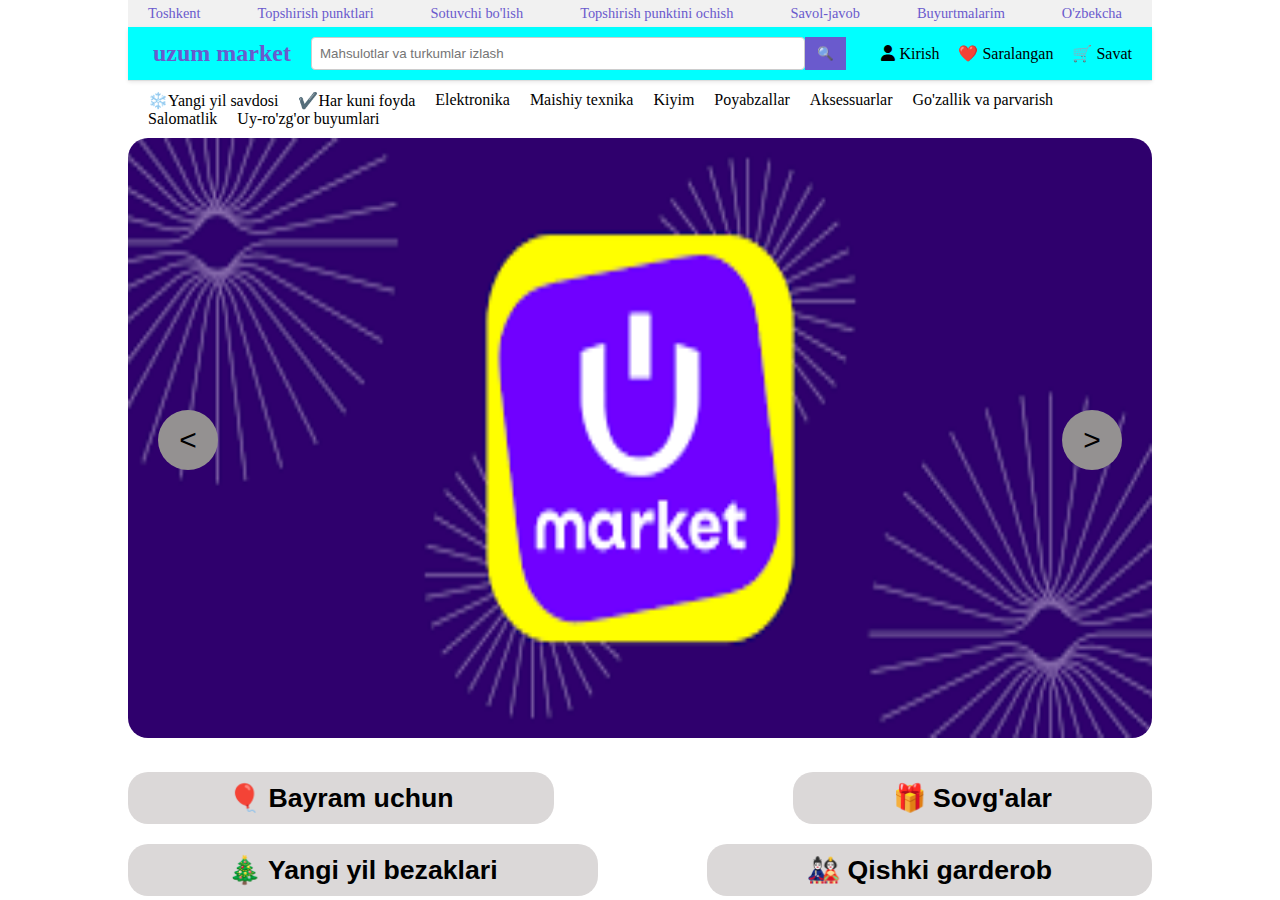
<file: index.html>
<!DOCTYPE html>
<html lang="en">
<head>
    <title>Uzum Market Pro Max</title>
    <link rel="stylesheet" href="./style.css">
    <link rel="stylesheet" href="https://cdnjs.cloudflare.com/ajax/libs/font-awesome/6.7.2/css/all.min.css" integrity="sha512-Evv84Mr4kqVGRNSgIGL/F/aIDqQb7xQ2vcrdIwxfjThSH8CSR7PBEakCr51Ck+w+/U6swU2Im1vVX0SVk9ABhg==" crossorigin="anonymous" referrerpolicy="no-referrer" />
</head>
<body>
    <div class="nav">
        <div class="topbar">
            <a href="#">Toshkent</a>      
            <a href="#">Topshirish punktlari</a>
            <a href="#">Sotuvchi bo'lish</a>
            <a href="#">Topshirish punktini ochish</a>
            <a href="#">Savol-javob</a>
            <a href="#">Buyurtmalarim</a>
            <a href="#">O'zbekcha</a>
        </div>
        <div class="navbar">
            <div class="logo">
                <span class="uzum-icon">
                <h1>uzum market</h1>
            </div>
            <div class="search-bar">
                <input type="text" placeholder="Mahsulotlar va turkumlar izlash">
                <button>🔍</button>
            </div>
            <div class="user-actions">
                <a href="#"> <i class="fa-solid fa-user"></i>    Kirish</a>
                <a href="#">❤️ Saralangan</a>
                <a href="#">🛒 Savat</a>
            </div>
        </div>

        
          <div class="menu">
            <a href="#">❄️Yangi yil savdosi</a>
            <a href="#">✔️Har kuni foyda</a>
            <a href="#">Elektronika</a>
            <a href="#">Maishiy texnika</a>
            <a href="#">Kiyim</a>
            <a href="#">Poyabzallar</a>
            <a href="#">Aksessuarlar</a>
            <a href="#">Go'zallik va parvarish</a>
            <a href="#">Salomatlik</a>
            <a href="#">Uy-ro'zg'or buyumlari</a>
          </div>
       
        
    </div>
    <div class="karusel">
        <div class="karusel_img">
            <img id="carouselImage" src="./uzum-1.png" alt="xatolik">
            <button id="rightBtn" class="right_btn">></button>
            <button id="leftBtn" class="left_btn"><</button>
        </div>
        <div class="sovgalar">
            <button><h1>🎈 Bayram uchun</h1></button>
            <button><h1>🎁 Sovg'alar</h1></button>
            <button><h1>🎄 Yangi yil bezaklari</h1></button>
            <button><h1>🎎 Qishki garderob</h1></button>
        </div>
    </div>

    
    <script src="./main.js"></script>
</body>
</html>
</file>
<file: style.css>
*{
    padding: 0;
    margin: 0;
}
a{
    color: inherit;
    text-decoration: none;
}
.karusel_img{
    position: relative;
    width: 80%;
    margin: 0 auto;
}
.karusel_img img{
    width: 100%;
    height: 600px;
    border-radius: 20px;
}
.left_btn{
    position: absolute;
    color: black;
    top: 45%;
    left: 30px;
    font-size: 30px;
    width: 60px;
    height: 60px;
    border-radius: 40px;
    background-color: rgb(148, 145, 145);
    border-style: none;
}
.right_btn{
    position: absolute;
    color: black;
    top: 45%;
    right: 30px;
    font-size: 30px;
    width: 60px;
    height: 60px;
    border-radius: 40px;
    background-color: rgb(148, 145, 145);
    border-style: none;
}
.sovgalar{
    display: flex;
    justify-content: space-between;
    flex-wrap: wrap;
    gap: 20px;
    align-items: center;
    width: 80%;
    margin: 0 auto;
}
.sovgalar button{
    padding: 10px 100px;
    border-radius: 20px;
    background-color: rgb(219, 216, 216);
    border-style: none;
}
.karusel{
    display: flex;
    flex-direction: column;
    align-items: center;
    gap: 30px;
}

*{
    margin: 0;
    padding:0 ;
    box-sizing: border-box;
    
}
a{
    text-decoration: none;
    color: inherit;
}   

.topbar {
    background-color: #f1f1f1;
    padding: 5px 20px;
    display: flex;
    justify-content: space-between;
    align-items: center;
    font-size: 0.9em;
}

.topbar a {
    color: #6a5acd;
    margin-right: 10px;
    text-decoration: none;
}

.navbar {
    display: flex;
    justify-content: space-between;
    align-items: center;
    padding: 10px 20px;
    background-color: #fff;
    box-shadow: 0 2px 4px rgba(0, 0, 0, 0.1);
}

.logo {
    display: flex;
    align-items: center;
}

.logo h1 {
    color: #6a5acd;
    font-size: 1.5em;
    margin-left: 5px;
}

.search-bar {
    display: flex;
    flex: 1;
    margin: 0 20px;
}

.search-bar input {
    width: 100%;
    padding: 8px;
    border: 1px solid #ccc;
    border-radius: 4px;
}

.search-bar button {
    padding: 8px 12px;
    background-color: #6a5acd;
    color: #fff;
    border: none;
    cursor: pointer;
}

.user-actions a {
    margin-left: 15px;
    color: #000;
    text-decoration: none;
    font-size: 1em;
}

.menu {
    padding: 10px 20px;
    display: flex;
    flex-wrap: wrap;
    border-top: 1px solid #ddd;
}

.menu a {
    margin-right: 20px;
    text-decoration: none;
}

.menu a:hover {
    color: #6a5acd;
}

.nav{
    width: 80%;
    margin: 0 auto;
}
ul{
    list-style: none;
}
.navbar{
    background-color: aqua;
}
.navleft{
  display: flex;
  justify-content: space-between;
  align-items: center;
  padding: 10px 0;
  margin: 5px auto;
}
</file>
